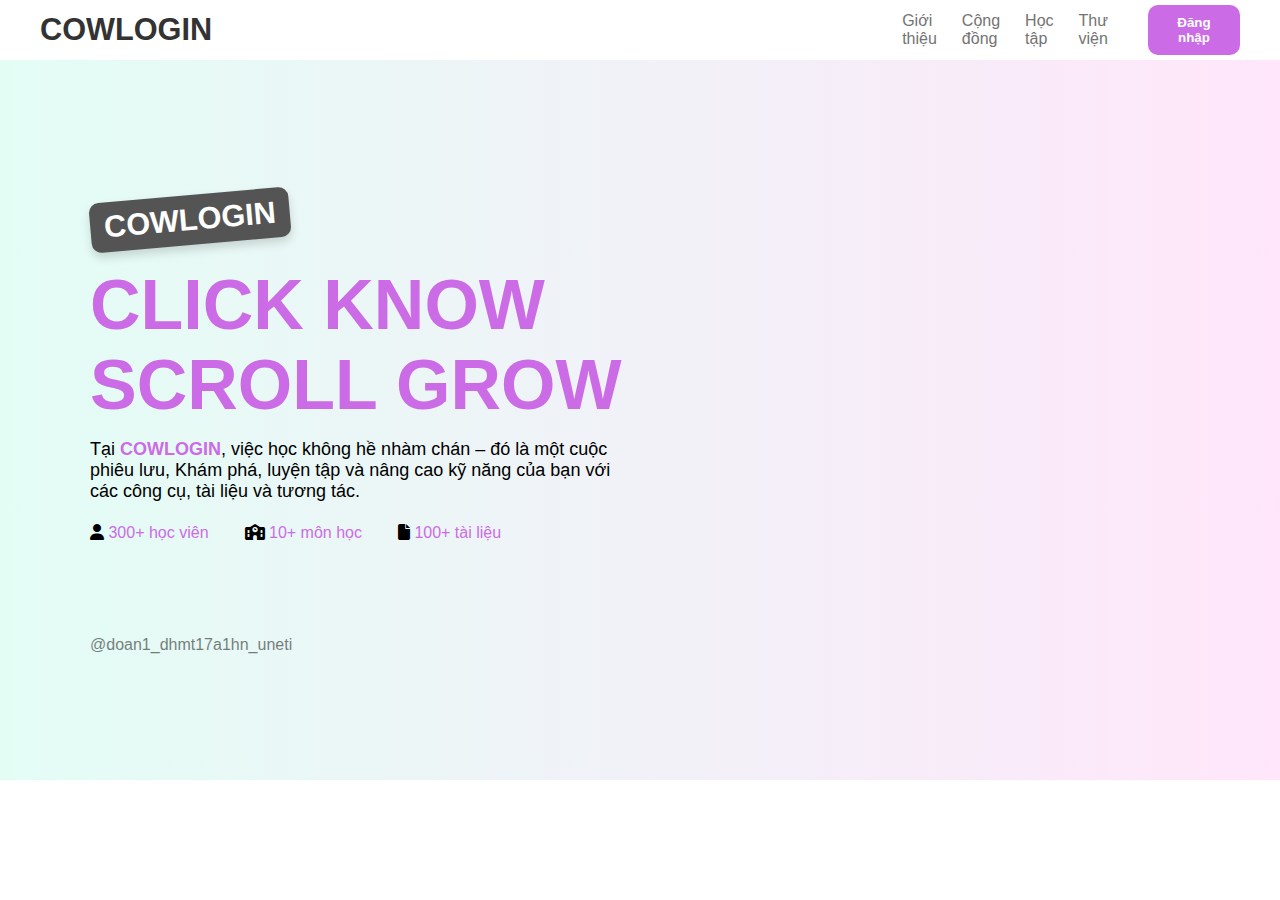
<file: index.html>
<!DOCTYPE html>
<html lang="vi">

<head>
    <meta charset="UTF-8">
    <meta name="viewport" content="width=device-width, initial-scale=1.0">
    <title>COWLOGIN</title>
    <link rel="stylesheet" href="./assets/style.css">
    <link rel="stylesheet" href="https://cdnjs.cloudflare.com/ajax/libs/font-awesome/6.5.0/css/all.min.css">
    <link
        href="https://fonts.googleapis.com/css2?family=Playfair+Display&family=Roboto&family=Montserrat&family=Pacifico&display=swap"
        rel="stylesheet">
</head>

<body>
    <header>
        <div class="container">
            <a href="/" class="logo">COWLOGIN</a>
            <nav>
                <ul>
                    <li><a href="#">Giới thiệu</a></li>
                    <li class="dropdown">
                        <a href="#">Cộng đồng</a>
                        <div class="dropbox">
                            <div class="drop-arrow"></div>
                            <ul class="drop-content">
                                <li><a href="https://facebook.com" target="_blank"><i class="fa-brands fa-facebook"></i>
                                        Facebook</a></li>
                                <li><a href="https://youtube.com" target="_blank"><i class="fa-brands fa-youtube"></i>
                                        Youtube</a></li>
                            </ul>
                        </div>
                    </li>
                    <li class="dropdown">
                        <a href="#">Học tập</a>
                        <div class="dropbox">
                            <div class="drop-arrow"></div>
                            <ul class="drop-content">
                                <li><a href="#">Phương pháp Pomodoro</a></li>
                                <li><a href="#">Ghi chú</a></li>
                                <li><a href="#">To do list</a></li>
                                <li><a href="#">Đặt câu hỏi</a></li>
                            </ul>
                        </div>
                    </li>
                    <li class="dropdown">
                        <a href="#">Thư viện</a>
                        <div class="dropbox">
                            <div class="drop-arrow"></div>
                            <ul class="drop-content">
                                <li><a href="#">Tài liệu</a></li>
                                <li><a href="#">Sách</a></li>
                                <li><a href="#">Dụng cụ học tập</a></li>
                                <li><a href="#">Khác</a></li>
                            </ul>
                        </div>
                    </li>
                </ul>
            </nav>
            <button class="button-login" onclick="window.location.href='login.html'">Đăng nhập</button>
        </div>
    </header>

    <main class="hero">
        <div class="hero-icon">COWLOGIN</div>
        <h1 class="hero-slogan">
            <ul>
                <li>CLICK KNOW</li>
                <li>SCROLL GROW</li>
            </ul>
        </h1>
        <p class="hero-intro">Tại <span class="highlight">COWLOGIN</span>, việc học không hề nhàm chán – đó là một
            cuộc phiêu lưu, Khám phá, luyện tập và nâng cao kỹ năng của bạn với các công cụ, tài liệu và tương tác.</p>
        <ul class="icon-demo">
            <li><i class="fa-solid fa-user"></i> <a href="#"> 300+ học viên</a></li>
            <li><i class="fa-solid fa-school"></i><a href="#"> 10+ môn học</a></li>
            <li><i class="fa-solid fa-file"></i><a href="#"> 100+ tài liệu</a></li>
        </ul>
        <p class="hero-tag">@doan1_dhmt17a1hn_uneti</p>
    </main>
</body>

</html>
</file>
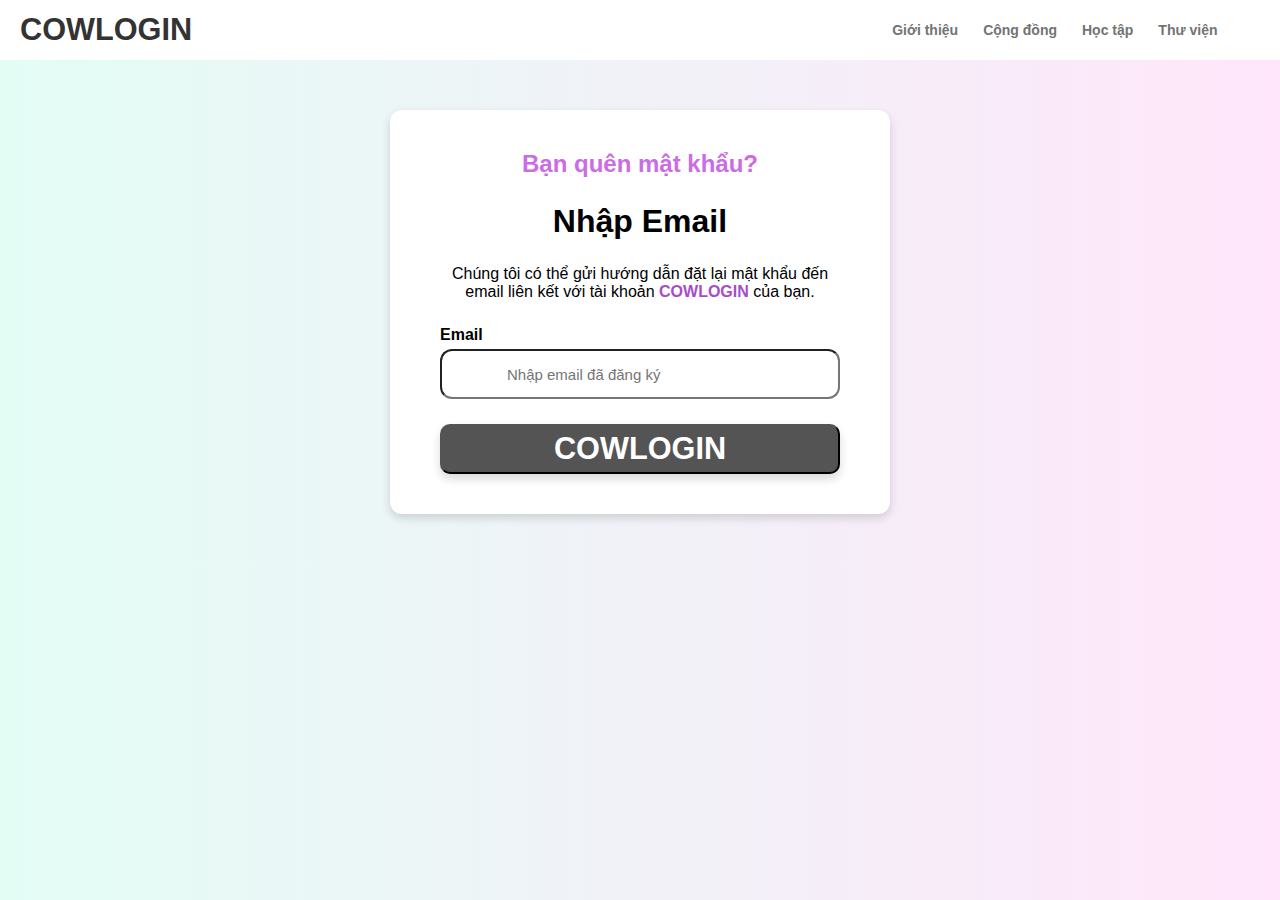
<file: forgot.html>
<!DOCTYPE html>
<html lang="vi">

<head>
    <meta charset="UTF-8">
    <meta name="viewport" content="width=device-width, initial-scale=1.0">
    <link rel="stylesheet" href="./assets/forgot.css">
    <title>Forgot Password</title>
</head>
<header>
    <div class="container">
        <a href="./" class="logo">COWLOGIN</a>
        <nav class="menu-btn">
            <ul>
                <li><a href="#">Giới thiệu</a></li>
                <li class="dropdown">
                    <a href="#">Cộng đồng</a>
                    <div class="dropbox">
                        <div class="drop-arrow"></div>
                        <ul class="drop-content">
                            <li><a href="https://facebook.com" target="_blank"><i class="fa-brands fa-facebook"></i>
                                    Facebook</a></li>
                            <li><a href="https://youtube.com" target="_blank"><i class="fa-brands fa-youtube"></i>
                                    Youtube</a></li>
                        </ul>
                    </div>
                </li>
                <li class="dropdown">
                    <a href="#">Học tập</a>
                    <div class="dropbox">
                        <div class="drop-arrow"></div>
                        <ul class="drop-content">
                            <li><a href="#">Phương pháp Pomodoro</a></li>
                            <li><a href="#">Ghi chú</a></li>
                            <li><a href="#">To do list</a></li>
                            <li><a href="#">Đặt câu hỏi</a></li>
                        </ul>
                    </div>
                </li>
                <li class="dropdown">
                    <a href="#">Thư viện</a>
                    <div class="dropbox">
                        <div class="drop-arrow"></div>
                        <ul class="drop-content">
                            <li><a href="#">Tài liệu</a></li>
                            <li><a href="#">Sách</a></li>
                            <li><a href="#">Dụng cụ học tập</a></li>
                            <li><a href="#">Khác</a></li>
                        </ul>
                    </div>
                </li>
            </ul>
            <button class="button-login" onclick="window.location.href='login.html'">Đăng nhập</button>
        </nav>
    </div>


</header>

<body>
    <div class="login-container">
        <div class="text-login">
            <h2 class="chaomung">Bạn quên mật khẩu?</h2>
            <h1>Nhập Email</h1>
            <p class="text-notice">Chúng tôi có thể gửi hướng dẫn đặt lại mật khẩu đến email liên kết với tài khoản
                <span style="color:#a64dc7; font-weight: bold;">COWLOGIN</span> của bạn.
            </p>
        </div>
        <form>
            <div class="label-email">
                <label for="email">Email</label>
                <i class="fa-regular fa-envelope"></i>
                <input type="email" id="email" placeholder="Nhập email đã đăng ký" required>
            </div>
            <div class="complete"><button class="button-login2" id="btn-login" type="submit">COWLOGIN</button>
                <div class="complete-text">
                    <a href="./login.html">Chúng tôi đã gửi tin nhắn đến email của bạn.</a>
                </div>
            </div>
        </form>

    </div>
    <script src="./script/forgot.js"></script>
</body>

</html>
</file>
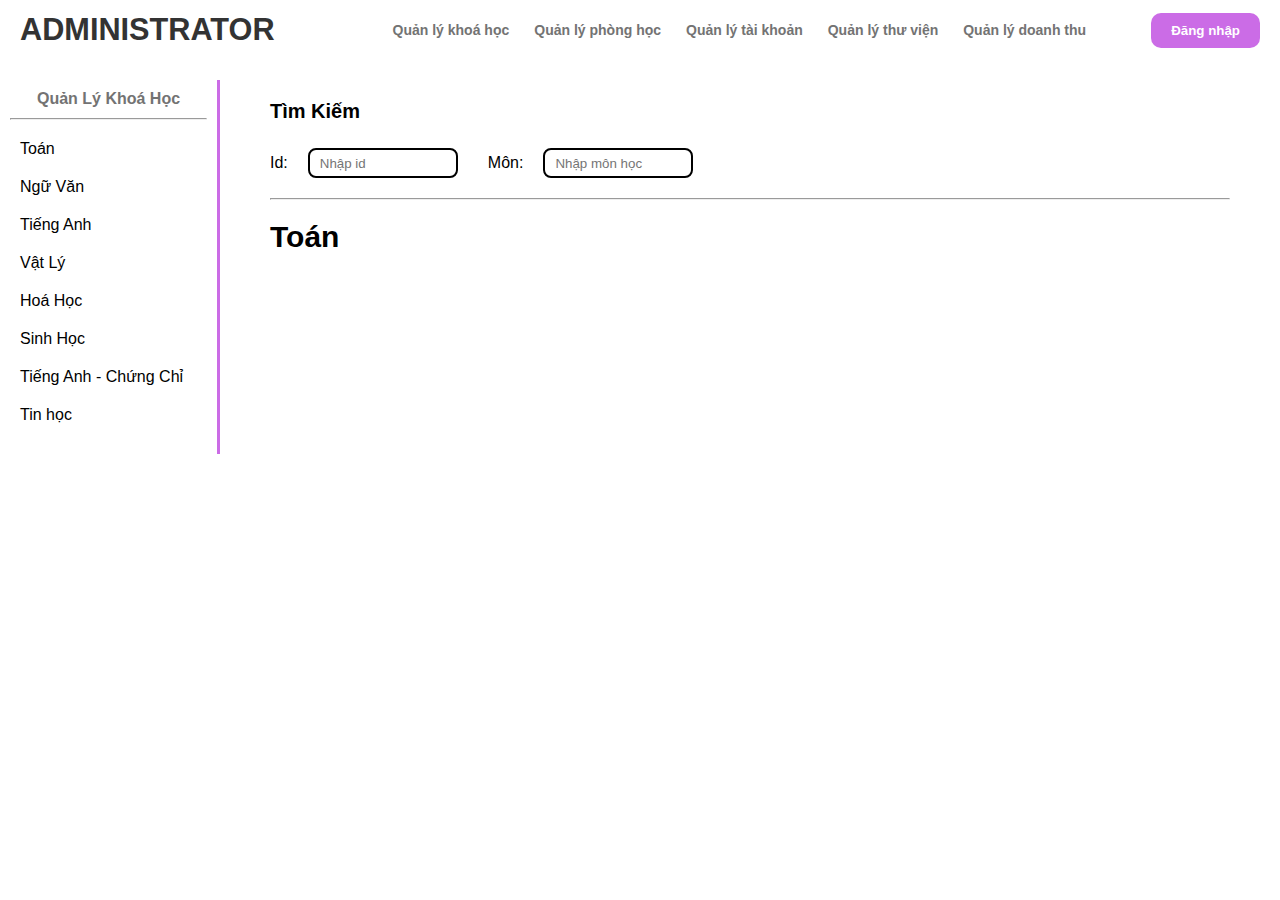
<file: host.html>
<!DOCTYPE html>
<html lang="vi">

<head>
    <meta charset="UTF-8">
    <meta name="viewport" content="width=device-width, initial-scale=1.0">
    <link rel="stylesheet" href="./assets/host.css">
    <title>Admin Page</title>
</head>

<body>
    <header>
        <div class="container">
            <a href="./" class="logo">ADMINISTRATOR</a>
            <nav class="menu-btn">
                <ul>
                    <li><a href="#">Quản lý khoá học</a></li>
                    <li class="dropdown">
                        <a href="#">Quản lý phòng học</a>

                    </li>
                    <li class="dropdown">
                        <a href="#">Quản lý tài khoản</a>
                        <div class="dropbox">
                            <div class="drop-arrow"></div>
                            <ul class="drop-content">
                                <li><a href="#">Giáo viên</a></li>
                                <li><a href="#">Học viên</a></li>
                            </ul>
                        </div>
                    </li>
                    <li class="dropdown">
                        <a href="#">Quản lý thư viện</a>
                        <div class="dropbox">
                            <div class="drop-arrow"></div>
                            <ul class="drop-content">
                                <li><a href="#">Tài liệu</a></li>
                                <li><a href="#">Sách</a></li>
                                <li><a href="#">Khác</a></li>
                            </ul>
                        </div>
                    </li>
                    <li class="dropdown">
                        <a href="#">Quản lý doanh thu</a>

                    </li>
                </ul>
                <div class="btn"><button class="button-login" onclick="window.location.href='login.html'">Đăng
                        nhập</button>
                    <div class="btn-dropbox">
                        <div class="btn-droparrow"></div>
                        <ul class="btn-dropcontent">
                            <li><a href="./profile.html">Trang cá nhân</a></li>
                            <li><a href="#" class="btn-logout">Đăng xuất</a></li>
                        </ul>
                    </div>
                </div>
            </nav>

        </div>
    </header>

    <main>
        <div class="menu-bar">
            <p>Quản Lý Khoá Học</p>
            <hr style="margin-bottom: 10px;" />
            <ul class="subject" style="list-style: none;">
                <li><a href="#">Toán</a></li>
                <li><a href="#">Ngữ Văn</a></li>
                <li><a href="#">Tiếng Anh</a></li>
                <li><a href="#">Vật Lý</a></li>
                <li><a href="#">Hoá Học</a></li>
                <li><a href="#">Sinh Học</a></li>
                <li><a href="#">Tiếng Anh - Chứng Chỉ</a></li>
                <li><a href="#">Tin học</a></li>
            </ul>
        </div>

        <div class="main">
            <div class="math">
                <header class="find">
                    <p>Tìm Kiếm</p>
                    <div class="find-main">
                        <div class="find-id">
                            <label for="idfind">Id: </label>
                            <input type="text" id="idfind" placeholder="Nhập id">
                        </div class="find-id">
                        <div class="find-sub">
                            <label for="idfind">Môn: </label>
                            <input type="text" id="subfind" placeholder="Nhập môn học">
                        </div class="find-id">
                    </div>
                </header>
                <hr style="margin: 20px 0px;" />
                <p class="math-title">Toán</p>
            </div>
        </div>
    </main>
</body>

</html>
</file>
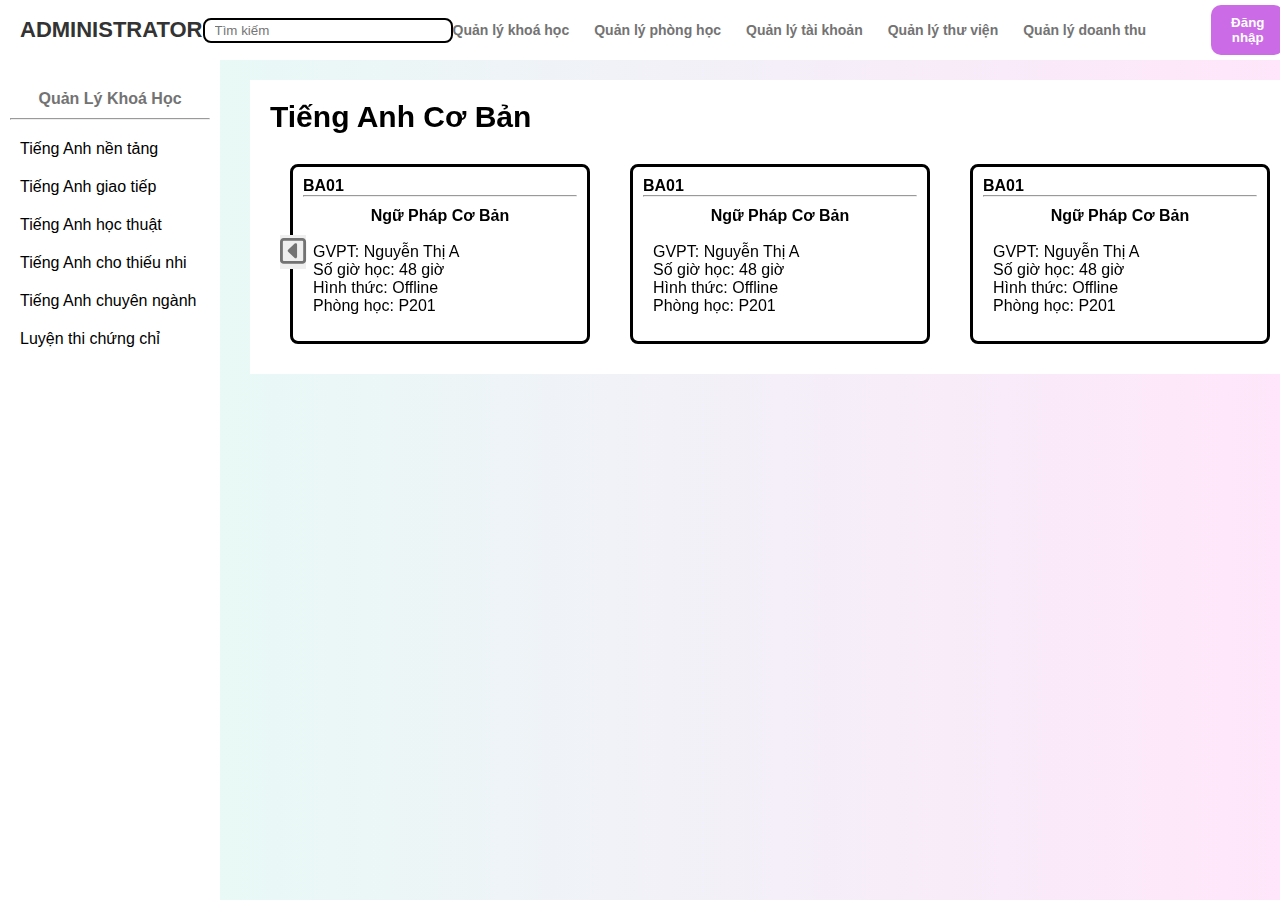
<file: host_class.html>
<!DOCTYPE html>
<html lang="vi">

<head>
    <meta charset="UTF-8">
    <meta name="viewport" content="width=device-width, initial-scale=1.0">
    <link rel="stylesheet" href="./assets/host_class.css">
    <link rel="stylesheet" href="https://cdnjs.cloudflare.com/ajax/libs/font-awesome/6.5.0/css/all.min.css">
    <title>Admin Page</title>
</head>

<body>
    <header>
        <div class="container">
            <a href="./" class="logo">ADMINISTRATOR</a>
            <div class="find-box">
                <input type="text" name="findbox" id="findbox" placeholder="Tìm kiếm">
            </div>
            <nav class="menu-btn">
                <ul>
                    <li><a href="#">Quản lý khoá học</a></li>
                    <li class="dropdown">
                        <a href="#">Quản lý phòng học</a>
                    </li>
                    <li class="dropdown">
                        <a href="#">Quản lý tài khoản</a>
                        <div class="dropbox">
                            <div class="drop-arrow"></div>
                            <ul class="drop-content">
                                <li><a href="#">Giáo viên</a></li>
                                <li><a href="#">Học viên</a></li>
                            </ul>
                        </div>
                    </li>
                    <li class="dropdown">
                        <a href="#">Quản lý thư viện</a>
                        <div class="dropbox">
                            <div class="drop-arrow"></div>
                            <ul class="drop-content">
                                <li><a href="#">Tài liệu</a></li>
                                <li><a href="#">Sách</a></li>
                                <li><a href="#">Khác</a></li>
                            </ul>
                        </div>
                    </li>
                    <li class="dropdown">
                        <a href="#">Quản lý doanh thu</a>
                    </li>
                </ul>
                <div class="btn"><button class="button-login" onclick="window.location.href='login.html'">Đăng
                        nhập</button>
                    <div class="btn-dropbox">
                        <div class="btn-droparrow"></div>
                        <ul class="btn-dropcontent">
                            <li><a href="./profile.html">Trang cá nhân</a></li>
                            <li><a href="#" class="btn-logout">Đăng xuất</a></li>
                        </ul>
                    </div>
                </div>
            </nav>
        </div>
    </header>
    <main>
        <div class="menu-bar">
            <p>Quản Lý Khoá Học</p>
            <hr style="margin-bottom: 10px;" />
            <ul class="subject" style="list-style: none;">
                <li><a href="#">Tiếng Anh nền tảng</a></li>
                <li><a href="#">Tiếng Anh giao tiếp</a></li>
                <li><a href="#">Tiếng Anh học thuật</a></li>
                <li><a href="#">Tiếng Anh cho thiếu nhi</a></li>
                <li><a href="#">Tiếng Anh chuyên ngành</a></li>
                <li><a href="#">Luyện thi chứng chỉ</a></li>
            </ul>
        </div>
        <div class="main-class">
            <div class="basic">
                <p class="basic-title">Tiếng Anh Cơ Bản</p>
                <div class="classbasic">
                    <button class="scroll-btn left"><i class="fa-regular fa-square-caret-left"></i></button>
                    <div class="basic1">
                        <p>BA01</p>
                        <hr />
                        <div class="mainbasic">
                            <p style="text-align: center;">Ngữ Pháp Cơ Bản</p>
                            <br />
                            <ul>
                                <li>GVPT: Nguyễn Thị A</li>
                                <li>Số giờ học: 48 giờ</li>
                                <li>Hình thức: Offline</li>
                                <li>Phòng học: P201</li>
                            </ul>
                        </div>
                    </div>
                    <div class="basic1">
                        <p>BA01</p>
                        <hr />
                        <div class="mainbasic">
                            <p style="text-align: center;">Ngữ Pháp Cơ Bản</p>
                            <br />
                            <ul>
                                <li>GVPT: Nguyễn Thị A</li>
                                <li>Số giờ học: 48 giờ</li>
                                <li>Hình thức: Offline</li>
                                <li>Phòng học: P201</li>
                            </ul>
                        </div>
                    </div>
                    <div class="basic1">
                        <p>BA01</p>
                        <hr />
                        <div class="mainbasic">
                            <p style="text-align: center;">Ngữ Pháp Cơ Bản</p>
                            <br />
                            <ul>
                                <li>GVPT: Nguyễn Thị A</li>
                                <li>Số giờ học: 48 giờ</li>
                                <li>Hình thức: Offline</li>
                                <li>Phòng học: P201</li>
                            </ul>
                        </div>
                    </div>
                    <div class="basic1">
                        <p>BA01</p>
                        <hr />
                        <div class="mainbasic">
                            <p style="text-align: center;">Ngữ Pháp Cơ Bản</p>
                            <br />
                            <ul>
                                <li>GVPT: Nguyễn Thị A</li>
                                <li>Số giờ học: 48 giờ</li>
                                <li>Hình thức: Offline</li>
                                <li>Phòng học: P201</li>
                            </ul>
                        </div>
                    </div>
                    <div class="basic1">
                        <p>BA01</p>
                        <hr />
                        <div class="mainbasic">
                            <p style="text-align: center;">Ngữ Pháp Cơ Bản</p>
                            <br />
                            <ul>
                                <li>GVPT: Nguyễn Thị A</li>
                                <li>Số giờ học: 48 giờ</li>
                                <li>Hình thức: Offline</li>
                                <li>Phòng học: P201</li>
                            </ul>
                        </div>
                    </div>
                    <div class="basic1">
                        <p>BA01</p>
                        <hr />
                        <div class="mainbasic">
                            <p style="text-align: center;">Ngữ Pháp Cơ Bản</p>
                            <br />
                            <ul>
                                <li>GVPT: Nguyễn Thị A</li>
                                <li>Số giờ học: 48 giờ</li>
                                <li>Hình thức: Offline</li>
                                <li>Phòng học: P201</li>
                            </ul>
                        </div>

                    </div>
                    <div class="basic1">
                        <p>BA01</p>
                        <hr />
                        <div class="mainbasic">
                            <p style="text-align: center;">Ngữ Pháp Cơ Bản</p>
                            <br />
                            <ul>
                                <li>GVPT: Nguyễn Thị A</li>
                                <li>Số giờ học: 48 giờ</li>
                                <li>Hình thức: Offline</li>
                                <li>Phòng học: P201</li>
                            </ul>
                        </div>

                    </div>
                    <div class="basic1">
                        <p>BA01</p>
                        <hr />
                        <div class="mainbasic">
                            <p style="text-align: center;">Ngữ Pháp Cơ Bản</p>
                            <br />
                            <ul>
                                <li>GVPT: Nguyễn Thị A</li>
                                <li>Số giờ học: 48 giờ</li>
                                <li>Hình thức: Offline</li>
                                <li>Phòng học: P201</li>
                            </ul>
                        </div>

                    </div>
                    <button class="scroll-btn right"><i class="fa-regular fa-square-caret-right"></i></button>

                </div>
            </div>
        </div>
    </main>
    <script src="./script/host_class.js"></script>
</body>

</html>
</file>
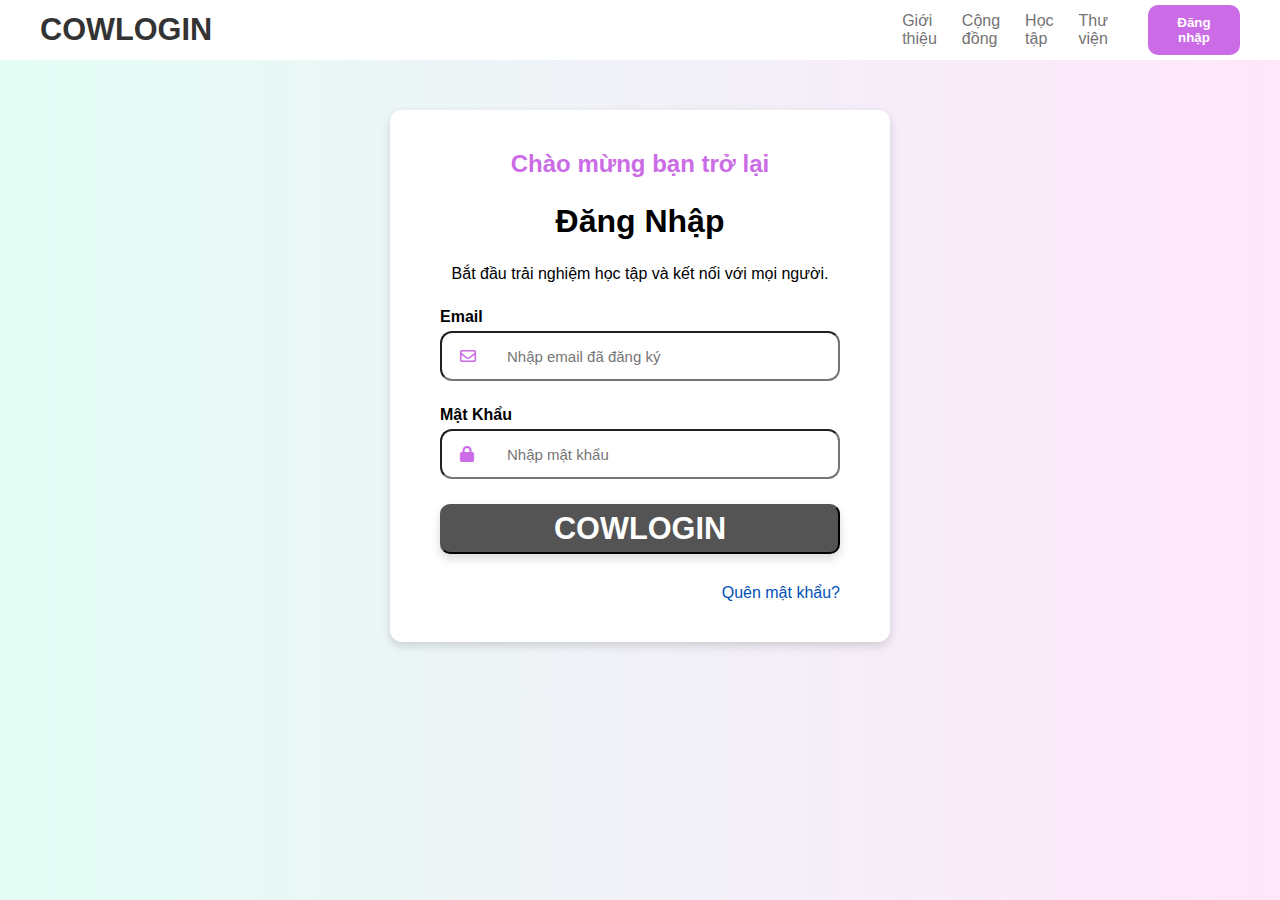
<file: login.html>
<!DOCTYPE html>
<html lang="vi">

<head>
    <meta charset="UTF-8">
    <meta name="viewport" content="width=device-width, initial-scale=1.0">
    <link rel="stylesheet" href="./assets/login.css">
    <link rel="stylesheet" href="https://cdnjs.cloudflare.com/ajax/libs/font-awesome/6.5.0/css/all.min.css">
    <title>Đăng nhập - Cowlogin</title>
</head>
<header>
    <div class="container">
        <a href="index.html" class="logo">COWLOGIN</a>
        <nav>
            <ul>
                <li><a href="#">Giới thiệu</a></li>
                <li class="dropdown">
                    <a href="#">Cộng đồng</a>
                    <div class="dropbox">
                        <div class="drop-arrow"></div>
                        <ul class="drop-content">
                            <li><a href="https://facebook.com" target="_blank"><i class="fa-brands fa-facebook"></i>
                                    Facebook</a></li>
                            <li><a href="https://youtube.com" target="_blank"><i class="fa-brands fa-youtube"></i>
                                    Youtube</a></li>
                        </ul>
                    </div>
                </li>
                <li class="dropdown">
                    <a href="#">Học tập</a>
                    <div class="dropbox">
                        <div class="drop-arrow"></div>
                        <ul class="drop-content">
                            <li><a href="#">Phương pháp Pomodoro</a></li>
                            <li><a href="#">Ghi chú</a></li>
                            <li><a href="#">To do list</a></li>
                            <li><a href="#">Đặt câu hỏi</a></li>
                        </ul>
                    </div>
                </li>
                <li class="dropdown">
                    <a href="#">Thư viện</a>
                    <div class="dropbox">
                        <div class="drop-arrow"></div>
                        <ul class="drop-content">
                            <li><a href="#">Tài liệu</a></li>
                            <li><a href="#">Sách</a></li>
                            <li><a href="#">Dụng cụ học tập</a></li>
                            <li><a href="#">Khác</a></li>
                        </ul>
                    </div>
                </li>
            </ul>
        </nav>
        <button class="button-login" onclick="window.location.href='login.html'">Đăng nhập</button>
    </div>
</header>

<div class="login-container">
    <div class="text-login">
        <h2 class="chaomung">Chào mừng bạn trở lại</h2>
        <h1>Đăng Nhập</h1>
        <p>Bắt đầu trải nghiệm học tập và kết nối với mọi người.</p>
    </div>
    <form>
        <div class="label-email">
            <label for="email">Email</label>
            <i class="fa-regular fa-envelope"></i>
            <input type="email" id="email" placeholder="Nhập email đã đăng ký" required>
        </div>
        <div class="label-pass">
            <i class="fa-solid fa-lock"></i>
            <Label for="password">Mật Khẩu</Label>
            <input type="password" id="password" placeholder="Nhập mật khẩu">
        </div>
        <button class="button-login2" onclick="window.location.href='index.html'">COWLOGIN</button>
    </form>
    <div class="pass-forgot"><a href="#">Quên mật khẩu?</a></div>

</div>

<body>

</body>

</html>
</file>
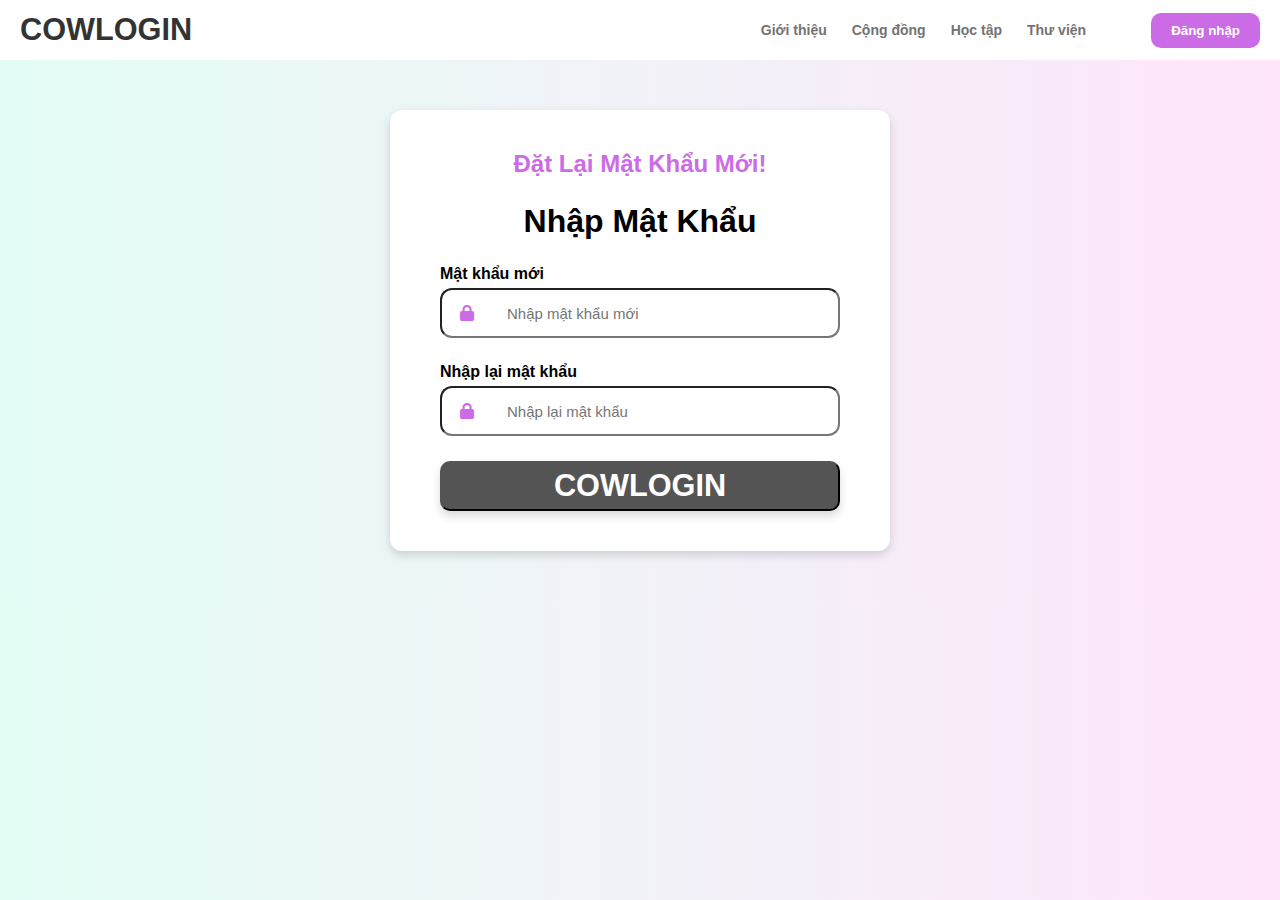
<file: repass.html>
<!DOCTYPE html>
<html lang="vi">

<head>
    <meta charset="UTF-8">
    <meta name="viewport" content="width=device-width, initial-scale=1.0">
    <link rel="stylesheet" href="./assets/repass.css">
    <link rel="stylesheet" href="https://cdnjs.cloudflare.com/ajax/libs/font-awesome/6.5.0/css/all.min.css">

    <title>Đặt Lại Mật Khẩu</title>
</head>

<body>
    <header>
        <div class="container">
            <a href="./" class="logo">COWLOGIN</a>
            <nav class="menu-btn">
                <ul>
                    <li><a href="#">Giới thiệu</a></li>
                    <li class="dropdown">
                        <a href="#">Cộng đồng</a>
                        <div class="dropbox">
                            <div class="drop-arrow"></div>
                            <ul class="drop-content">
                                <li><a href="https://facebook.com" target="_blank"><i class="fa-brands fa-facebook"></i>
                                        Facebook</a></li>
                                <li><a href="https://youtube.com" target="_blank"><i class="fa-brands fa-youtube"></i>
                                        Youtube</a></li>
                            </ul>
                        </div>
                    </li>
                    <li class="dropdown">
                        <a href="#">Học tập</a>
                        <div class="dropbox">
                            <div class="drop-arrow"></div>
                            <ul class="drop-content">
                                <li><a href="#">Phương pháp Pomodoro</a></li>
                                <li><a href="#">Ghi chú</a></li>
                                <li><a href="#">To do list</a></li>
                                <li><a href="#">Đặt câu hỏi</a></li>
                            </ul>
                        </div>
                    </li>
                    <li class="dropdown">
                        <a href="#">Thư viện</a>
                        <div class="dropbox">
                            <div class="drop-arrow"></div>
                            <ul class="drop-content">
                                <li><a href="#">Tài liệu</a></li>
                                <li><a href="#">Sách</a></li>
                                <li><a href="#">Dụng cụ học tập</a></li>
                                <li><a href="#">Khác</a></li>
                            </ul>
                        </div>
                    </li>
                </ul>
                <button class="button-login" onclick="window.location.href='login.html'">Đăng nhập</button>
            </nav>
        </div>
    </header>
    <div class="login-container">
        <div class="text-login">
            <h2 class="chaomung">Đặt Lại Mật Khẩu Mới!</h2>
            <h1>Nhập Mật Khẩu</h1>
        </div>
        <form>
            <div class="label-pass">
                <label for="password">Mật khẩu mới</label>
                <i class="fa-solid fa-lock"></i>
                <input type="password" id="password" placeholder="Nhập mật khẩu mới" required>
            </div>
            <div class="re-pass">
                <label for="re-pass">Nhập lại mật khẩu</label>
                <i class="fa-solid fa-lock"></i>
                <input type="password" name="repass" id="repass" placeholder="Nhập lại mật khẩu">
            </div>
            <div class="complete"><button class="button-repass" id="btn-repass" type="submit">COWLOGIN</button>
                <div class="complete-text">
                    <a href="./login.html">Thành công. Nhấn để trở lại trang Đăng Nhập</a>
                </div>
                <div class="not-samepass">
                    <a href="./repass.html">Mật khẩu không khớp. Vui lòng nhập lại</a>
                </div>
                <div class="less-type">
                    <a href="./repass.html">Mật khẩu ít nhất 8 ký tự.</a>
                </div>
            </div>
        </form>
        <Script src="./script/repass.js"></Script>
</body>

</html>
</file>
<file: assets/style.css>
* {
  margin: 0;
  padding: 0;
  box-sizing: border-box;
  font-family: Arial, Helvetica, sans-serif;
}

header {
  background-color: white;
  color: black;
}
header .container {
  max-width: 1500px;
  margin: 10px 20px;
  padding: 0 20px;
  display: flex;
  align-items: center;
  justify-content: space-between;
  height: 40px;
}

.logo {
  color: #333;
  font-size: 30.7px;
  text-decoration: none;
  font-weight: bold;
  cursor: pointer;
  transform: scale(1);

  transition: transform 0.35s cubic-bezier(0.25, 1, 0.5, 1),
    background-color 0.2s ease;
}
.logo:hover {
  transform: scale(1.05);
  color: #cb6ce6;
}
.logo:active {
  transform: scale(0.95);
  color: #333;
}

header div nav ul {
  display: flex;
  list-style: none;
  gap: 25px;
  margin-left: 690px;
}
nav ul li a {
  text-decoration: none;
  color: #737373;
  font-weight: 500;
  transition: color 0.2s ease;
}
nav ul li a:hover {
  color: #cb6ce6;
}

header nav ul li.dropdown {
  position: relative;
}
.dropbox {
  position: absolute;
  top: calc(100% + 9px);
  left: 50%;
  transform: translateX(-50%) scale(0.8);
  transform-origin: top center;
  background-color: #333;
  color: white;
  border-radius: 10px;
  min-width: 180px;
  min-height: 80px;
  box-shadow: 0 4px 10px rgba(0, 0, 0, 0.15);
  z-index: 10;

  opacity: 0;
  pointer-events: none;
  transform-origin: top;
  transition: transform 0.35s cubic-bezier(0.25, 1, 0.5, 1), opacity 0.25s ease;
}
.drop-content {
  list-style: none;
  margin: 0;
  padding: 10px 0;
  display: block;
}
.drop-content li a {
  display: block;
  color: white;
  padding: 10px 16px;
  text-decoration: none;
  transition: background-color 0.3s ease;
  border-radius: 6px;
}
.drop-arrow {
  position: absolute;
  top: -8px;
  left: 50%;
  transform: translateX(-50%);
  width: 0;
  height: 0;
  border-left: 10px solid transparent;
  border-right: 10px solid transparent;
  border-bottom: 10px solid #333;
}
li.dropdown:hover .dropbox {
  opacity: 1;
  transform: translateX(-50%) scale(1);
  pointer-events: auto;
}

.button-login {
  display: inline-block;
  background-color: #cb6ce6;
  color: white;
  font-weight: bold;
  text-decoration: none;
  margin-left: 40px;
  padding: 10px 20px;
  border: none;
  border-radius: 10px;
  cursor: pointer;

  transition: transform 0.35s cubic-bezier(0.25, 1, 0.5, 1),
    background-color 0.25s ease;
}
.button-login:hover {
  transform: scale(1.05);
}
.button-login:active {
  transform: scale(0.95);
  background-color: #a64dc7;
}

.hero {
  position: relative;
  display: flex;
  flex-direction: column;
  background: linear-gradient(to right, #e3fdf5, #ffe6fa);
  align-items: flex-start;
  justify-content: center;
  text-align: left;
  margin: 10px 0px;
  padding: 20px;
  height: 80vh;
  width: 100vw;
}
.hero-icon {
  position: absolute;
  width: 200px;
  height: 50px;
  background-color: #545454;
  color: white;
  display: flex;
  align-items: center;
  justify-content: center;
  font-size: 30.7px;
  font-weight: bold;
  box-shadow: 0 5px 10px rgba(0, 0, 0, 0.15);
  border-radius: 10px;
  margin-left: 70px;
  margin-top: -400px;

  transform: rotate(-5deg);
}

.hero-slogan ul {
  list-style: none;
  color: #cb6ce6;
  font-size: 70px;
  font-weight: bold;
}

.hero-slogan {
  position: absolute;
  max-width: 540px;
  margin-top: -150px;
  margin-left: 70px;
}
.hero-intro .highlight {
  color: #cb6ce6;
  font-weight: bold;
}

.hero-intro {
  font-size: 18px;
  max-width: 540px;
  position: absolute;
  margin-top: 100px;
  margin-left: 70px;
}

.icon-demo li {
  list-style: none;
  transition: transform 0.25s ease, color 0.2s ease;
}
.icon-demo li a {
  text-decoration: none;
  color: #cb6ce6;
  font-weight: lighter;
  transform: scale(1);
  transition: transform 0.25s ease, color 0.2s ease;
}
.icon-demo li:hover {
  text-decoration: underline;
  color: #a64dc7;
  transform: scale(1.1);
}

.icon-demo {
  position: absolute;
  margin-top: 225px;
  margin-left: 70px;
  display: flex;
  flex-direction: row;
  gap: 36px;
}

.hero-tag {
  position: absolute;
  margin-left: 70px;
  margin-top: 450px;
  opacity: 0.5;
}

/* === Mobile First / Media Queries === */

/* Tablet: max-width 1024px */
@media (max-width: 1024px) {
  header .container {
    margin: 10px 20px;
    flex-wrap: wrap;
    height: auto;
  }

  header nav ul {
    margin-left: 0;
    gap: 15px;
    flex-wrap: wrap;
    justify-content: center;
  }

  .button-login {
    margin-left: 0;
    margin-top: 10px;
  }

  .hero {
    margin: 10px;
    padding: 15px;
    height: auto;
  }

  .hero-icon {
    margin-left: 0;
    margin-top: -50px;
    width: 150px;
    height: 40px;
    font-size: 24px;
  }

  .hero-slogan {
    max-width: 100%;
    margin-left: 0;
    font-size: 50px;
    text-align: center;
  }

  .hero-intro {
    margin-left: 0;
    margin-top: 20px;
    max-width: 100%;
    text-align: center;
  }

  .icon-demo {
    margin-left: 0;
    margin-top: 20px;
    flex-direction: column;
    gap: 15px;
    align-items: center;
  }

  .hero-tag {
    margin-left: 0;
    margin-top: 20px;
    text-align: center;
  }

  /* Dropdown popup căn giữa chữ */
  .dropbox {
    left: 50%;
    transform: translateX(-50%) scale(0.9);
  }
}

/* Mobile: max-width 768px */
@media (max-width: 768px) {
  .hero-slogan ul li {
    font-size: 40px;
  }

  .hero-icon {
    width: 130px;
    height: 35px;
    font-size: 20px;
    margin-top: -40px;
  }
}

/* Small mobile: max-width 480px */
@media (max-width: 480px) {
  .hero-slogan ul li {
    font-size: 30px;
  }

  .button-login {
    width: 100%;
  }

  header nav ul {
    flex-direction: column;
    gap: 10px;
  }
}
</file>
<file: assets/forgot.css>
* {
  margin: 0;
  padding: 0;
  box-sizing: border-box;
  font-family: Arial, Helvetica, sans-serif;
}

header {
  background-color: white;
  color: black;
}
header .container {
  max-width: 1500px;
  margin: 0px auto;
  padding: 0 20px;
  display: flex;
  align-items: center;
  justify-content: space-between;
  height: 60px;
}

.logo {
  color: #333;
  font-size: 30.7px;
  text-decoration: none;
  font-weight: bold;
  cursor: pointer;
  transform: scale(1);

  transition: transform 0.35s cubic-bezier(0.25, 1, 0.5, 1),
    background-color 0.2s ease;
}
.logo:hover {
  transform: scale(1.05);
  color: #cb6ce6;
}
.logo:active {
  transform: scale(0.95);
  color: #333;
}

.menu-btn {
  display: flex;
  align-items: center;
  gap: 25px;
}

header div nav ul {
  display: flex;
  list-style: none;
  flex-wrap: nowrap;
  gap: 25px;
  margin-left: 700px;
}
nav ul li a {
  text-decoration: none;
  font-size: 14px;
  color: #737373;
  font-weight: bold;
  white-space: nowrap;
  display: flex;
  transition: transform 0.35s cubic-bezier(0.25, 1, 0.5, 1), color 0.2s ease;
}
nav ul li a:hover {
  color: #cb6ce6;
  transform: scale(1.1);
}

header nav ul li.dropdown {
  position: relative;
}
.dropbox {
  position: absolute;
  top: calc(100% + 9px);
  left: 50%;
  transform: translateX(-50%) scale(0.8);
  transform-origin: top center;
  background-color: #333;
  color: white;
  border-radius: 10px;
  min-width: 180px;
  min-height: 80px;
  box-shadow: 0 4px 10px rgba(0, 0, 0, 0.15);
  z-index: 10;

  opacity: 0;
  pointer-events: none;
  transition: transform 0.35s cubic-bezier(0.25, 1, 0.5, 1), opacity 0.25s ease;
}
.drop-content {
  list-style: none;
  margin: 0;
  padding: 10px 0;
  display: block;
}
.drop-content li a {
  display: inline-block;
  color: white;
  padding: 10px 16px;
  text-decoration: none;
  transition: transform 0.35s cubic-bezier(0.25, 1, 0.5, 1), color 0.2s ease;
  border-radius: 6px;
}
.drop-arrow {
  position: absolute;
  top: -8px;
  left: 50%;
  transform: translateX(-50%);
  width: 0;
  height: 0;
  border-left: 10px solid transparent;
  border-right: 10px solid transparent;
  border-bottom: 10px solid #333;
}
li.dropdown:hover .dropbox {
  opacity: 1;
  transform: translateX(-50%) scale(1);
  pointer-events: auto;
}

.button-login {
  display: inline-block;
  background-color: #cb6ce6;
  color: white;
  font-weight: bold;
  text-decoration: none;
  margin-left: 40px;
  padding: 10px 20px;
  border: none;
  border-radius: 10px;
  cursor: pointer;

  transition: transform 0.35s cubic-bezier(0.25, 1, 0.5, 1),
    background-color 0.25s ease;
}
.button-login:hover {
  transform: scale(1.05);
}
.button-login:active {
  transform: scale(0.95);
  background-color: #a64dc7;
}

body {
  background: linear-gradient(to right, #e3fdf5, #ffe6fa);
}

.login-container {
  display: flex;
  flex-direction: column;
  background-color: white;
  align-items: center;
  justify-content: center;
  max-width: 500px;
  margin: 50px auto;
  padding: 40px 50px;
  gap: 25px;
  border-radius: 12px;
  box-shadow: 0 4px 10px rgba(0, 0, 0, 0.15);

  transition: transform 0.3s ease;
}

.chaomung {
  color: #cb6ce6;
}

form {
  display: flex;
  flex-direction: column;
  gap: 25px;
}

.text-login {
  display: flex;
  flex-direction: column;
  text-align: center;
  gap: 25px;
}
.text-login .text-notice {
  font-weight: lighter;
}

.label-email {
  position: relative;
  display: flex;
  flex-direction: column;
  width: 400px;
  gap: 5px;
  font-weight: bold;
}

.label-email i {
  position: absolute;
  top: 55%;
  left: 20px;
  color: #cb6ce6;
}

input {
  height: 50px;
  border-radius: 12px;
  padding: 0 65px;
  font-size: 15px;

  transition: transform 0.3s ease, border 0.25s ease,
    background-color 0.25s ease;
}

input:focus {
  outline: none;
  border: 2px solid #cb6ce6;
  background-color: #fdf9ff;
}

.button-login2 {
  width: 400px;
  height: 50px;
  background-color: #545454;
  color: white;
  display: flex;
  align-items: center;
  justify-content: center;
  font-size: 30.7px;
  font-weight: bold;
  box-shadow: 0 5px 10px rgba(0, 0, 0, 0.15);
  border-radius: 10px;

  transition: transform 0.3s ease, background-color 0.2s ease;
}
.button-login2:hover {
  transform: scale(1.05);
  background-color: #a64dc7;
}
.button-login2:active {
  transform: scale(0.95);
  background-color: #a64dc7;
}

.complete .complete-text {
  color: #a64dc7;
  display: none;
  flex-direction: column;
  align-items: center;
  margin-top: 30px;

  opacity: 0;
  pointer-events: none;
  transform-origin: top;
  transform: scale(0.8);
  transition: opacity 0.25s ease, transform 0.3s ease;
}
.complete-text.active {
  display: flex;
  pointer-events: auto;
  opacity: 1;
  transform: scale(1);
  transition: color 0.2s ease;
}

.complete .complete-text a {
  text-decoration: none;

  transition: transform 0.3s ease, color 0.2s ease;
}
.complete .complete-text a:hover {
  transform: scale(1.05);
}
.complete .complete-text a:active {
  color: #a64dc7;
  transform: scale(0.95);
}
</file>
<file: assets/host.css>
* {
  margin: 0;
  padding: 0;
  box-sizing: border-box;
  font-family: Arial, Helvetica, sans-serif;
}

header {
  background-color: white;
  color: black;
}
header .container {
  max-width: 1500px;
  margin: 10px auto;
  padding: 0 20px;
  display: flex;
  align-items: center;
  justify-content: space-between;
  height: 40px;
}

.logo {
  color: #333;
  font-size: 30.7px;
  text-decoration: none;
  font-weight: bold;
  cursor: pointer;
  transform: scale(1);

  transition: transform 0.35s cubic-bezier(0.25, 1, 0.5, 1),
    background-color 0.2s ease;
}
.logo:hover {
  transform: scale(1.05);
  color: #cb6ce6;
}
.logo:active {
  transform: scale(0.95);
  color: #333;
}

.menu-btn {
  display: flex;
  align-items: center;
  gap: 25px;
}
.menu-btn.active {
  gap: 1px;
}

header div nav ul {
  display: flex;
  justify-content: space-between;
  max-width: 100%;
  flex-wrap: nowrap;
  list-style: none;
  gap: 25px;
  margin: 0;
  padding: 0;
}
nav ul li a {
  text-decoration: none;
  font-size: 14px;
  color: #737373;
  font-weight: bold;
  white-space: nowrap;
  display: flex;
  transition: transform 0.35s cubic-bezier(0.25, 1, 0.5, 1), color 0.2s ease;
}
nav ul li a:hover {
  color: #cb6ce6;
  transform: scale(1.1);
}

header nav ul li.dropdown {
  position: relative;
}
.dropbox {
  position: absolute;
  top: calc(100% + 9px);
  left: 50%;
  transform: translateX(-50%) scale(0.8);
  transform-origin: top center;
  background-color: white;
  color: #737373;
  border-radius: 10px;
  border: 1px solid #cb6ce6;
  min-width: 180px;
  min-height: 80px;
  box-shadow: 0 4px 10px rgba(0, 0, 0, 0.15);
  z-index: 10;

  opacity: 0;
  pointer-events: none;
  transition: transform 0.35s cubic-bezier(0.25, 1, 0.5, 1), opacity 0.25s ease;
}
.drop-content {
  list-style: none;
  margin: 0;
  padding: 10px 0;
  display: inline-block;
  width: fit-content;
}
.drop-content li a {
  display: inline-block;
  color: #737373;
  padding: 10px 16px;
  text-decoration: none;
  transition: transform 0.35s cubic-bezier(0.25, 1, 0.5, 1), color 0.2s ease;
  border-radius: 6px;
}
.drop-arrow {
  position: absolute;
  top: -8px;
  left: 50%;
  transform: translateX(-50%);
  width: 0;
  height: 0;
  border-left: 10px solid transparent;
  border-right: 10px solid transparent;
  border-bottom: 10px solid #cb6ce6;
}
li.dropdown:hover .dropbox {
  opacity: 1;
  transform: translateX(-50%) scale(1);
  pointer-events: auto;
}

.button-login {
  display: inline-block;
  background-color: #cb6ce6;
  color: white;
  font-weight: bold;
  text-decoration: none;
  margin-left: 40px;
  padding: 10px 20px;
  border: none;
  border-radius: 10px;
  cursor: pointer;

  transition: transform 0.35s cubic-bezier(0.25, 1, 0.5, 1),
    background-color 0s ease;
}
.button-login:hover {
  transform: scale(1.05);
}
.button-login:active {
  transform: scale(0.95);
  background-color: #a64dc7;
}
.btn {
  transition: color 0.2s ease;
}
.button-login.logged-btn {
  background-color: white;
  color: #737373;
  font-size: 30px;
  transform: scale(1);

  transition: transform 0.35s cubic-bezier(0.25, 1, 0.5, 1), color 0.2s ease;
}
.button-login.logged-btn:hover {
  transform: scale(1.2);
  color: #cb6ce6;
}
.btn.logged-divbtn {
  position: relative;
}
.btn.logged-divbtn .btn-dropbox {
  position: absolute;
  display: flex;
  top: calc(100% + 1px);
  left: 50%;
  transform: translateX(-50%) scale(0.8);
  transform-origin: top center;
  background-color: #333;
  color: white;
  border-radius: 10px;
  min-width: 100px;
  min-height: 80px;
  box-shadow: 0 4px 10px rgba(0, 0, 0, 0.15);
  z-index: 10;

  opacity: 0;
  pointer-events: none;
  transition: transform 0.35s ease, opacity 0.25s ease;
}
.btn .btn-dropbox {
  opacity: 0;
  pointer-events: none;
  display: none;
  transition: transform 0.35s, opacity 0.25s ease;
  transform: translateX(-50%) scale(0.8);
}
.btn.logged-divbtn .btn-dropcontent {
  display: block;
  list-style: none;
  margin: 0;
  padding: 10px 0;
}
.btn.logged-divbtn .btn-dropcontent li a {
  display: block;
  color: white;
  padding: 10px 16px;
  text-decoration: none;
  transition: transform 0.35s cubic-bezier(0.25, 1, 0.5, 1), color 0.2s ease;
  border-radius: 6px;
}
.btn.logged-divbtn .btn-droparrow {
  position: absolute;
  top: -8px;
  left: 60%;

  width: 0;
  height: 0;
  border-left: 10px solid transparent;
  border-right: 10px solid transparent;
  border-bottom: 10px solid #333;
}

.btn.logged-divbtn:hover .btn-dropbox {
  opacity: 1;
  display: flex;
  transform: scale(1);
  transform: translate(-50%);
  pointer-events: auto;
}
.btn.logged-divbtn .btn-dropcontent li a:hover {
  color: #cb6ce6;
}

main {
  display: flex;
  justify-content: flex-start;
}

.menu-bar {
  display: block;
  left: 0;
  width: 220px;
  padding: 10px 10px;
  margin-top: 20px;
  height: 100%;
  flex-direction: column;
  background-color: white;
  color: #737373;
  border-right: 3px solid #cb6ce6;
}

.menu-bar p {
  text-align: center;
  font-weight: bold;
  margin-bottom: 10px;
}

.menu-bar a {
  color: black;
  text-decoration: none;
  margin-left: 10px;
}

.subject {
  display: flex;
  flex-direction: column;
  gap: 20px;
  margin: 20px auto;
}
.subject li a {
  display: flex;
  transition: transform 0.3s cubic-bezier(0.25, 1, 0.5, 1), color 0.2s ease;
}
.subject li a:hover {
  transform: scale(1.05);
  color: #cb6ce6;
}

.main {
  margin: 20px 50px;
  flex: 1;
  display: flex;
  flex-direction: column;
  justify-content: flex-start;
}
.math .math-title {
  font-size: 30px;
}

.math .find {
  margin: 20px 0;
  gap: 25px;
  display: flex;
  flex-direction: column;
}
.math p {
  font-size: 20px;
  font-weight: bold;
}

.find-main {
  display: flex;
  flex-direction: row;
  align-items: center;
  gap: 30px;
}

.find-id {
  display: flex;
  flex-direction: row;
  align-items: center;
  gap: 20px;
}
.find-id input {
  padding: 10px;
  width: 150px;
  height: 30px;
  border: 2px solid black;
  border-radius: 8px;

  transition: color 0.2s ease;
}
.find-id input:focus {
  outline: none;
  border: 2px solid #cb6ce6;
  background-color: #fdf9ff;
}

.find-sub {
  display: flex;
  flex-direction: row;
  align-items: center;
  gap: 20px;
}
.find-sub input {
  padding: 10px;
  width: 150px;
  height: 30px;
  border: 2px solid black;
  border-radius: 8px;

  transition: color 0.2s ease;
}
.find-sub input:focus {
  outline: none;
  border: 2px solid #cb6ce6;
  background-color: #fdf9ff;
}

.find-teacher {
  display: flex;
  flex-direction: row;
  align-items: center;
  gap: 20px;
}
.find-teacher input {
  padding: 10px;
  width: 150px;
  height: 30px;
  border: 2px solid black;
  border-radius: 8px;

  transition: color 0.2s ease;
}
.find-teacher input:focus {
  outline: none;
  border: 2px solid #cb6ce6;
  background-color: #fdf9ff;
}

.find-room {
  display: flex;
  flex-direction: row;
  align-items: center;
  gap: 20px;
}
.find-room select {
  padding: 5px;
  width: 150px;
  height: 30px;
  font-size: 14px;
  border: 2px solid black;
  border-radius: 8px;

  transition: color 0.2s ease;
}
.find-room select:focus {
  outline: none;
  border: 2px solid #cb6ce6;
  background-color: #fdf9ff;
}
option {
  background-color: #fdf9ff;
  color: black;
}

.find-reset {
  display: flex;
  flex-direction: column;
  padding: 5px 10px;
  margin-left: 6px;
  width: 100px;
  height: 30px;
  border-radius: 8px;
  border: 2px solid black;
  background-color: #fdf9ff;
  color: #a64dc7;
  font-weight: bold;

  transition: transform 0.3s cubic-bezier(0.25, 1, 0.5, 1), color 0.2s ease,
    background-color 0.2s ease;
}
.find-reset:hover {
  transform: scale(1.05);
  color: white;
  background-color: #cb6ce6;
}
.find-reset:active {
  transform: scale(0.95);
  background-color: #a64dc7;
  color: white;
}
</file>
<file: assets/host_class.css>
* {
  margin: 0;
  padding: 0;
  box-sizing: border-box;
  font-family: Arial, Helvetica, sans-serif;
}

body {
  background: linear-gradient(to right, #e3fdf5, #ffe6fa);
}

header {
  background-color: white;
  color: black;
}
header .container {
  max-width: 1500px;
  margin: 0px auto;
  padding: 0 20px;
  display: flex;
  align-items: center;
  justify-content: space-between;
  height: 60px;
}

.logo {
  color: #333;
  font-size: 22px;
  text-decoration: none;
  font-weight: bold;
  cursor: pointer;
  transform: scale(1);

  transition: transform 0.35s cubic-bezier(0.25, 1, 0.5, 1),
    background-color 0.2s ease;
}
.logo:hover {
  transform: scale(1.05);
  color: #cb6ce6;
}
.logo:active {
  transform: scale(0.95);
  color: #333;
}

.find-box input {
  padding: 3px 10px;
  width: 250px;
  height: 25px;
  border: 2px solid black;
  border-radius: 8px;

  transition: border 0.25s ease, background-color 0.25s ease;
}
.find-box input:focus {
  outline: none;
  border: 2px solid #cb6ce6;
  background-color: #fdf9ff;
}

.menu-btn {
  display: flex;
  align-items: center;
  gap: 25px;
}
.menu-btn.active {
  gap: 1px;
}

header div nav ul {
  display: flex;
  justify-content: space-between;
  max-width: 100%;
  flex-wrap: nowrap;
  list-style: none;
  gap: 25px;
  margin: 0;
  padding: 0;
}
nav ul li a {
  text-decoration: none;
  font-size: 14px;
  color: #737373;
  font-weight: bold;
  white-space: nowrap;
  display: flex;
  transition: transform 0.35s cubic-bezier(0.25, 1, 0.5, 1), color 0.2s ease;
}
nav ul li a:hover {
  color: #cb6ce6;
  transform: scale(1.1);
}

header nav ul li.dropdown {
  position: relative;
}
.dropbox {
  position: absolute;
  top: calc(100% + 9px);
  left: 50%;
  transform: translateX(-50%) scale(0.8);
  transform-origin: top center;
  background-color: white;
  color: #737373;
  border-radius: 10px;
  border: 1px solid #cb6ce6;
  min-width: 180px;
  min-height: 80px;
  box-shadow: 0 4px 10px rgba(0, 0, 0, 0.15);
  z-index: 10;

  opacity: 0;
  pointer-events: none;
  transition: transform 0.35s cubic-bezier(0.25, 1, 0.5, 1), opacity 0.25s ease;
}
.drop-content {
  list-style: none;
  margin: 0;
  padding: 10px 0;
  display: inline-block;
  width: fit-content;
}
.drop-content li a {
  display: inline-block;
  color: #737373;
  padding: 10px 16px;
  text-decoration: none;
  transition: transform 0.35s cubic-bezier(0.25, 1, 0.5, 1), color 0.2s ease;
  border-radius: 6px;
}
.drop-arrow {
  position: absolute;
  top: -8px;
  left: 50%;
  transform: translateX(-50%);
  width: 0;
  height: 0;
  border-left: 10px solid transparent;
  border-right: 10px solid transparent;
  border-bottom: 10px solid #cb6ce6;
}
li.dropdown:hover .dropbox {
  opacity: 1;
  transform: translateX(-50%) scale(1);
  pointer-events: auto;
}

.button-login {
  display: inline-block;
  background-color: #cb6ce6;
  color: white;
  font-weight: bold;
  text-decoration: none;
  margin-left: 40px;
  padding: 10px 20px;
  border: none;
  border-radius: 10px;
  cursor: pointer;

  transition: transform 0.35s cubic-bezier(0.25, 1, 0.5, 1),
    background-color 0s ease;
}
.button-login:hover {
  transform: scale(1.05);
}
.button-login:active {
  transform: scale(0.95);
  background-color: #a64dc7;
}
.btn {
  transition: color 0.2s ease;
}
.button-login.logged-btn {
  background-color: white;
  color: #737373;
  font-size: 30px;
  transform: scale(1);

  transition: transform 0.35s cubic-bezier(0.25, 1, 0.5, 1), color 0.2s ease;
}
.button-login.logged-btn:hover {
  transform: scale(1.2);
  color: #cb6ce6;
}
.btn.logged-divbtn {
  position: relative;
}
.btn.logged-divbtn .btn-dropbox {
  position: absolute;
  display: flex;
  top: calc(100% + 1px);
  left: 50%;
  transform: translateX(-50%) scale(0.8);
  transform-origin: top center;
  background-color: #333;
  color: white;
  border-radius: 10px;
  min-width: 100px;
  min-height: 80px;
  box-shadow: 0 4px 10px rgba(0, 0, 0, 0.15);
  z-index: 10;

  opacity: 0;
  pointer-events: none;
  transition: transform 0.35s ease, opacity 0.25s ease;
}
.btn .btn-dropbox {
  opacity: 0;
  pointer-events: none;
  display: none;
  transition: transform 0.35s, opacity 0.25s ease;
  transform: translateX(-50%) scale(0.8);
}
.btn.logged-divbtn .btn-dropcontent {
  display: block;
  list-style: none;
  margin: 0;
  padding: 10px 0;
}
.btn.logged-divbtn .btn-dropcontent li a {
  display: block;
  color: white;
  padding: 10px 16px;
  text-decoration: none;
  transition: transform 0.35s cubic-bezier(0.25, 1, 0.5, 1), color 0.2s ease;
  border-radius: 6px;
}
.btn.logged-divbtn .btn-droparrow {
  position: absolute;
  top: -8px;
  left: 60%;

  width: 0;
  height: 0;
  border-left: 10px solid transparent;
  border-right: 10px solid transparent;
  border-bottom: 10px solid #333;
}

.btn.logged-divbtn:hover .btn-dropbox {
  opacity: 1;
  display: flex;
  transform: scale(1);
  transform: translate(-50%);
  pointer-events: auto;
}
.btn.logged-divbtn .btn-dropcontent li a:hover {
  color: #cb6ce6;
}

main {
  display: flex;
  justify-content: flex-start;
}

.menu-bar {
  display: fixed;
  position: fixed;
  left: 0;
  width: 220px;
  padding: 30px 10px;
  height: 100vh;
  flex-direction: column;
  background-color: white;
  color: #737373;
}

.menu-bar p {
  text-align: center;
  font-weight: bold;
  margin-bottom: 10px;
}

.menu-bar a {
  color: black;
  text-decoration: none;
  margin-left: 10px;
}

.subject {
  display: flex;
  flex-direction: column;
  gap: 20px;
  margin: 20px auto;
}
.subject li a {
  display: flex;
  transition: transform 0.3s cubic-bezier(0.25, 1, 0.5, 1), color 0.2s ease;
}
.subject li a:hover {
  transform: scale(1.05);
  color: #cb6ce6;
}

.main-class {
  margin: 20px 20px;
  margin-left: 250px;
  padding: 20px 20px;
  background-color: white;
  flex: 1;
  display: flex;
  flex-direction: column;
  justify-content: flex-start;
}

.basic-title {
  font-size: 30px;
  font-weight: bold;
}

.classbasic {
  display: flex;
  flex-direction: row;
  margin-top: 20px;
  max-width: 1170px;
  height: 200px;
  gap: 0px;

  overflow-y: hidden;
  overflow-x: auto;
}
.basic {
  position: relative;
}

.classbasic::-webkit-scrollbar {
  opacity: 0;
}

.scroll-btn {
  position: absolute;
  top: 60%;
  transform: translateY(-50%);
  font-size: 30px;
  color: #737373;
  border: none;
  cursor: pointer;
  z-index: 10;
}
.scroll-btn:active {
  color: #a64dc7;
}

.scroll-btn.left {
  left: 10px;
}
.scroll-btn.right {
  right: 10px;
}

.basic1 {
  display: block;
  width: 300px;
  height: 180px;
  margin: auto 20px;
  padding: 10px 10px;
  border: 3px solid black;
  border-radius: 8px;
  flex-shrink: 0;
  cursor: pointer;
}

.basic1 p {
  font-weight: bold;
}

.mainbasic {
  display: flex;
  flex-direction: column;
  padding: 10px;
}
.mainbasic ul {
  list-style: none;
}
</file>
<file: assets/login.css>
* {
  margin: 0;
  padding: 0;
  box-sizing: border-box;
  font-family: Arial, Helvetica, sans-serif;
}

header {
  background-color: white;
  color: black;
}
header .container {
  max-width: 1500px;
  margin: 0 20px;
  padding: 0 20px;
  display: flex;
  align-items: center;
  justify-content: space-between;
  height: 60px;
}

.logo {
  color: #333;
  font-size: 30.7px;
  text-decoration: none;
  font-weight: bold;
  cursor: pointer;
  transform: scale(1);

  transition: transform 0.35s cubic-bezier(0.25, 1, 0.5, 1),
    background-color 0.2s ease;
}
.logo:hover {
  transform: scale(1.05);
  color: #cb6ce6;
}
.logo:active {
  transform: scale(0.95);
  color: #333;
}

header div nav ul {
  display: flex;
  list-style: none;
  gap: 25px;
  margin-left: 690px;
}
nav ul li a {
  text-decoration: none;
  color: #737373;
  font-weight: 500;
  transition: color 0.2s ease;
}
nav ul li a:hover {
  color: #cb6ce6;
}

header nav ul li.dropdown {
  position: relative;
}
.dropbox {
  position: absolute;
  top: calc(100% + 9px);
  left: 50%;
  transform: translateX(-50%) scale(0.8);
  transform-origin: top center;
  background-color: #333;
  color: white;
  border-radius: 10px;
  min-width: 180px;
  min-height: 80px;
  box-shadow: 0 4px 10px rgba(0, 0, 0, 0.15);
  z-index: 10;

  opacity: 0;
  pointer-events: none;
  transform-origin: top;
  transition: transform 0.35s cubic-bezier(0.25, 1, 0.5, 1), opacity 0.25s ease;
}
.drop-content {
  list-style: none;
  margin: 0;
  padding: 10px 0;
  display: block;
}
.drop-content li a {
  display: block;
  color: white;
  padding: 10px 16px;
  text-decoration: none;
  transition: background-color 0.3s ease;
  border-radius: 6px;
}
.drop-arrow {
  position: absolute;
  top: -8px;
  left: 50%;
  transform: translateX(-50%);
  width: 0;
  height: 0;
  border-left: 10px solid transparent;
  border-right: 10px solid transparent;
  border-bottom: 10px solid #333;
}
li.dropdown:hover .dropbox {
  opacity: 1;
  transform: translateX(-50%) scale(1);
  pointer-events: auto;
}

.button-login {
  display: inline-block;
  background-color: #cb6ce6;
  color: white;
  font-weight: bold;
  text-decoration: none;
  margin-left: 40px;
  padding: 10px 20px;
  border: none;
  border-radius: 10px;
  cursor: pointer;

  transition: transform 0.35s cubic-bezier(0.25, 1, 0.5, 1),
    background-color 0.25s ease;
}
.button-login:hover {
  transform: scale(1.05);
}
.button-login:active {
  transform: scale(0.95);
  background-color: #a64dc7;
}

body {
  background: linear-gradient(to right, #e3fdf5, #ffe6fa);
}

.login-container {
  display: flex;
  flex-direction: column;
  background-color: white;
  align-items: center;
  justify-content: center;
  max-width: 500px;
  margin: 50px auto;
  padding: 40px 50px;
  gap: 25px;
  border-radius: 12px;
  box-shadow: 0 4px 10px rgba(0, 0, 0, 0.15);
}

.chaomung {
  color: #cb6ce6;
}

form {
  display: flex;
  flex-direction: column;
  gap: 25px;
}

.text-login {
  display: flex;
  flex-direction: column;
  text-align: center;
  gap: 25px;
}

.label-email {
  position: relative;
  display: flex;
  flex-direction: column;
  width: 400px;
  gap: 5px;
  font-weight: bold;
}

.label-email i {
  position: absolute;
  top: 55%;
  left: 20px;
  color: #cb6ce6;
}

.label-pass {
  position: relative;
  display: flex;
  flex-direction: column;
  width: 400px;
  gap: 5px;
  font-weight: bold;
}
.label-pass i {
  position: absolute;
  top: 55%;
  left: 20px;
  color: #cb6ce6;
}

input {
  height: 50px;
  border-radius: 12px;
  padding: 0 65px;
  font-size: 15px;

  transition: transform 0.3s ease, border 0.25s ease,
    background-color 0.25s ease;
}

input:focus {
  outline: none;
  border: 2px solid #cb6ce6;
  background-color: #fdf9ff;
}

.button-login2 {
  width: 400px;
  height: 50px;
  background-color: #545454;
  color: white;
  display: flex;
  align-items: center;
  justify-content: center;
  font-size: 30.7px;
  font-weight: bold;
  box-shadow: 0 5px 10px rgba(0, 0, 0, 0.15);
  border-radius: 10px;

  transition: transform 0.3s ease, background-color 0.2s ease;
}
.button-login2:hover {
  transform: scale(1.05);
  background-color: #a64dc7;
}
.button-login2:active {
  transform: scale(0.95);
  background-color: #a64dc7;
}

.pass-forgot {
  width: 100%;
  text-align: right;
  margin-top: 5px;

  transition: transform 0.3s ease;
}
.pass-forgot a {
  color: #0151b8;
  text-decoration: none;

  transition: color 0.2s ease;
}
.pass-forgot:hover {
  transform: scale(1.05);
}
.pass-forgot:active {
  transform: scale(0.95);
}
.pass-forgot a:hover {
  color: #0d99ff;
}
.pass-forgot a:active {
  color: #0151b8;
}
</file>
<file: assets/repass.css>
* {
  margin: 0;
  padding: 0;
  box-sizing: border-box;
  font-family: Arial, Helvetica, sans-serif;
}

header {
  background-color: white;
  color: black;
}
header .container {
  max-width: 1500px;
  margin: 0 auto;
  padding: 0 20px;
  display: flex;
  align-items: center;
  justify-content: space-between;
  height: 60px;
}

.logo {
  color: #333;
  font-size: 30.7px;
  text-decoration: none;
  font-weight: bold;
  cursor: pointer;
  transform: scale(1);

  transition: transform 0.35s cubic-bezier(0.25, 1, 0.5, 1),
    background-color 0.2s ease;
}
.logo:hover {
  transform: scale(1.05);
  color: #cb6ce6;
}
.logo:active {
  transform: scale(0.95);
  color: #333;
}

.menu-btn {
  display: flex;
  align-items: center;
  gap: 25px;
}

header div nav ul {
  display: flex;
  justify-content: space-between;
  max-width: 100%;
  list-style: none;
  flex-wrap: nowrap;
  gap: 25px;
  margin: 0;
  padding: 0;
}
nav ul li a {
  text-decoration: none;
  font-size: 14px;
  color: #737373;
  font-weight: bold;
  white-space: nowrap;
  display: flex;
  transition: transform 0.35s cubic-bezier(0.25, 1, 0.5, 1), color 0.2s ease;
}
nav ul li a:hover {
  color: #cb6ce6;
  transform: scale(1.1);
}

header nav ul li.dropdown {
  position: relative;
}
.dropbox {
  position: absolute;
  top: calc(100% + 9px);
  left: 50%;
  transform: translateX(-50%) scale(0.8);
  transform-origin: top center;
  background-color: #333;
  color: white;
  border-radius: 10px;
  min-width: 180px;
  min-height: 80px;
  box-shadow: 0 4px 10px rgba(0, 0, 0, 0.15);
  z-index: 10;

  opacity: 0;
  pointer-events: none;
  transform-origin: top;
  transition: transform 0.35s cubic-bezier(0.25, 1, 0.5, 1), opacity 0.25s ease;
}
.drop-content {
  list-style: none;
  margin: 0;
  padding: 10px 0;
  display: block;
}
.drop-content li a {
  display: inline-block;
  color: white;
  padding: 10px 16px;
  text-decoration: none;
  transition: transform 0.35s cubic-bezier(0.25, 1, 0.5, 1), color 0.2s ease;
  border-radius: 6px;
}
.drop-arrow {
  position: absolute;
  top: -8px;
  left: 50%;
  transform: translateX(-50%);
  width: 0;
  height: 0;
  border-left: 10px solid transparent;
  border-right: 10px solid transparent;
  border-bottom: 10px solid #333;
}
li.dropdown:hover .dropbox {
  opacity: 1;
  transform: translateX(-50%) scale(1);
  pointer-events: auto;
}

.button-login {
  display: inline-block;
  background-color: #cb6ce6;
  color: white;
  font-weight: bold;
  text-decoration: none;
  margin-left: 40px;
  padding: 10px 20px;
  border: none;
  border-radius: 10px;
  cursor: pointer;

  transition: transform 0.35s cubic-bezier(0.25, 1, 0.5, 1),
    background-color 0.25s ease;
}
.button-login:hover {
  transform: scale(1.05);
}
.button-login:active {
  transform: scale(0.95);
  background-color: #a64dc7;
}

body {
  background: linear-gradient(to right, #e3fdf5, #ffe6fa);
}

.login-container {
  display: flex;
  flex-direction: column;
  background-color: white;
  align-items: center;
  justify-content: center;
  max-width: 500px;
  margin: 50px auto;
  padding: 40px 50px;
  gap: 25px;
  border-radius: 12px;
  box-shadow: 0 4px 10px rgba(0, 0, 0, 0.15);

  transition: transform 0.3s ease;
}

.chaomung {
  color: #cb6ce6;
}

form {
  display: flex;
  flex-direction: column;
  gap: 25px;
}

.text-login {
  display: flex;
  flex-direction: column;
  text-align: center;
  gap: 25px;
}

.label-pass {
  position: relative;
  display: flex;
  flex-direction: column;
  width: 400px;
  gap: 5px;
  font-weight: bold;
}

.label-pass i {
  position: absolute;
  top: 55%;
  left: 20px;
  color: #cb6ce6;
}

.re-pass {
  position: relative;
  display: flex;
  flex-direction: column;
  width: 400px;
  gap: 5px;
  font-weight: bold;
}
.re-pass i {
  position: absolute;
  top: 55%;
  left: 20px;
  color: #cb6ce6;
}

input {
  height: 50px;
  border-radius: 12px;
  padding: 0 65px;
  font-size: 15px;

  transition: transform 0.3s ease, border 0.25s ease,
    background-color 0.25s ease;
}

input:focus {
  outline: none;
  border: 2px solid #cb6ce6;
  background-color: #fdf9ff;
}

.button-repass {
  width: 400px;
  height: 50px;
  background-color: #545454;
  color: white;
  display: flex;
  align-items: center;
  justify-content: center;
  font-size: 30.7px;
  font-weight: bold;
  box-shadow: 0 5px 10px rgba(0, 0, 0, 0.15);
  border-radius: 10px;

  transition: transform 0.3s ease, background-color 0.2s ease;
}
.button-repass:hover {
  transform: scale(1.05);
  background-color: #a64dc7;
}
.button-repass:active {
  transform: scale(0.95);
  background-color: #a64dc7;
}

.complete .complete-text {
  display: none;
  flex-direction: column;
  align-items: center;
  margin-top: 30px;

  opacity: 0;
  pointer-events: none;
  transform-origin: top center;
  transform: scale(0.8);
  transition: transform 0.3s cubic-bezier(0.25, 1, 0.5, 1), opacity 2s ease;
}

.complete-text a {
  text-decoration: none;

  transition: transform 0.3s cubic-bezier(0.25, 1, 0.5, 1), color 0.2s ease;
}

.complete-text.active {
  opacity: 1;
  display: flex;
  pointer-events: auto;
  transform: scale(1);
  transition: color 0.2s ease;
}

.complete .complete-text a:hover {
  transform: scale(1.05);
}
.complete .complete-text a:active {
  color: #a64dc7;
  transform: scale(0.95);
}

.complete .not-samepass {
  display: none;
  flex-direction: column;
  align-items: center;
  margin-top: 30px;

  pointer-events: none;
  opacity: 0;
  transform-origin: top center;
  transform: scale(0.8);
  transition: transform 0.3s cubic-bezier(0.25, 1, 0.5, 1), opacity 0.2s ease;
}
.complete .not-samepass a {
  color: #cb6ce6;
  text-decoration: none;

  transition: transform 0.3s cubic-bezier(0.25, 1, 0.5, 1), color 0.2s ease;
}
.complete .not-samepass a:hover {
  transform: scale(1.05);
}
.complete .not-samepass a:active {
  transform: scale(0.95);
  color: #a64dc7;
}
.complete .not-samepass.active {
  opacity: 1;
  transform: scale(1);
  display: flex;
  pointer-events: auto;
  transition: color 0.2 ease;
}
.complete .not-samepass.unactive {
  display: none;
}

.complete .less-type {
  display: none;
  flex-direction: column;
  align-items: center;
  margin-top: 30px;

  opacity: 0;
  transform-origin: top center;
  transform: scale(0.8);
  transition: transform 0.3s cubic-bezier(0.25, 1, 0.5, 1), opacity 0.2s ease;
}
.complete .less-type a {
  color: #cb6ce6;
  text-decoration: none;

  transition: transform 0.3s cubic-bezier(0.25, 1, 0.5, 1), color 0.2s ease;
}
.complete .less-type.active {
  opacity: 1;
  transform: scale(1);
  display: flex;
  pointer-events: auto;
  transition: color 0.2 ease;
}

.complete .less-type a:hover {
  transform: scale(1.05);
}
.complete .less-type a:active {
  transform: scale(0.95);
  color: #a64dc7;
}
</file>
